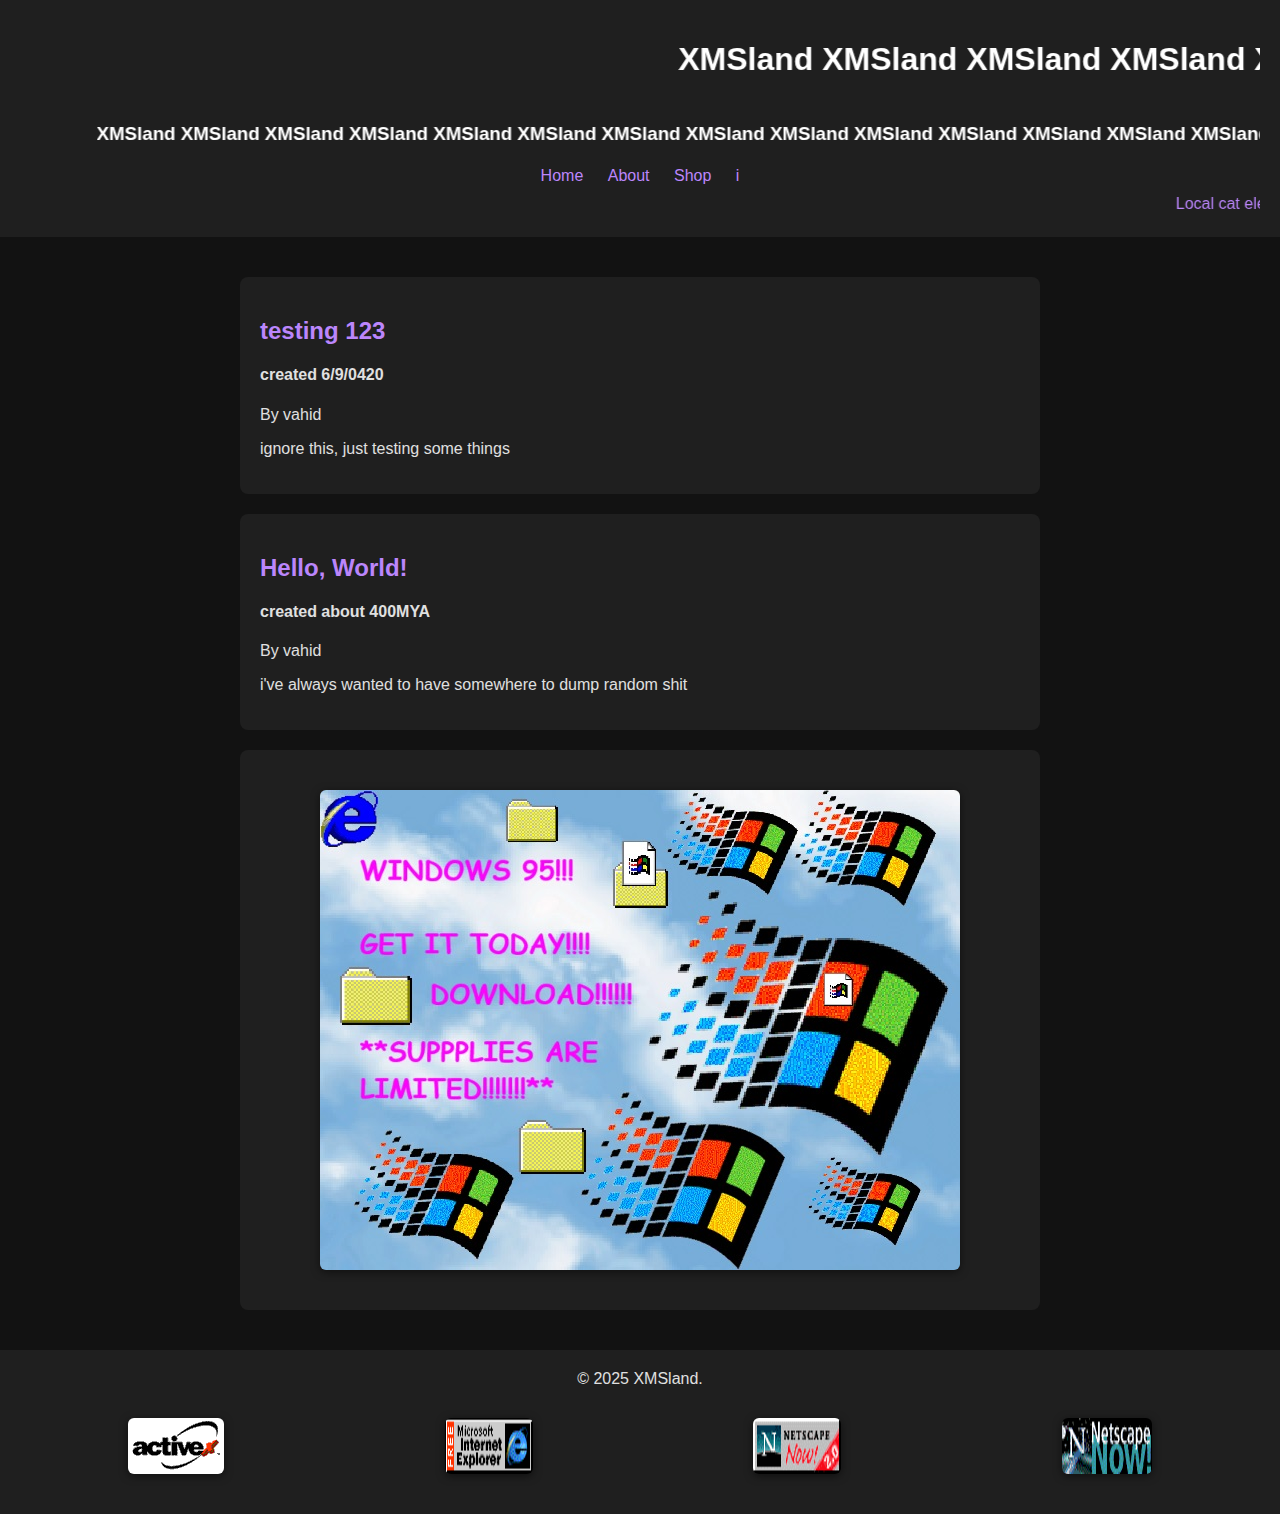
<file: index.htm>
<!DOCTYPE html>
<html lang="en">
<head>
    <meta charset="UTF-8">
    <title>XMSland</title>
    <link rel="stylesheet" href="style.css">
</head>
<body>
    <header>
        <marquee scrollamount="69" direction="left"><b><h1>
            XMSland XMSland XMSland XMSland XMSland XMSland XMSland XMSland XMSland XMSland XMSland XMSland XMSland XMSland XMSland XMSland XMSland XMSland XMSland XMSland XMSland XMSland XMSland XMSland XMSland XMSland XMSland XMSland XMSland XMSland XMSland XMSland XMSland XMSland XMSland XMSland XMSland XMSland XMSland XMSland XMSland XMSland XMSland XMSland XMSland XMSland XMSland XMSland XMSland XMSland XMSland XMSland XMSland XMSland XMSland XMSland XMSland XMSland XMSland XMSland XMSland XMSland XMSland XMSland XMSland XMSland XMSland XMSland XMSland XMSland XMSland XMSland XMSland XMSland XMSland XMSland XMSland XMSland XMSland XMSland XMSland XMSland XMSland XMSland XMSland XMSland XMSland XMSland XMSland XMSland XMSland XMSland XMSland XMSland XMSland XMSland XMSland XMSland XMSland XMSland XMSland XMSland XMSland XMSland XMSland XMSland XMSland XMSland XMSland XMSland XMSland XMSland XMSland XMSland XMSland XMSland XMSland XMSland XMSland XMSland XMSland XMSland XMSland XMSland XMSland XMSland XMSland XMSland XMSland XMSland XMSland XMSland XMSland XMSland XMSland XMSland 
        </h1></b></marquee>
        <marquee scrollamount="138" direction="left"><b><h3>
            XMSland XMSland XMSland XMSland XMSland XMSland XMSland XMSland XMSland XMSland XMSland XMSland XMSland XMSland XMSland XMSland XMSland XMSland XMSland XMSland XMSland XMSland XMSland XMSland XMSland XMSland XMSland XMSland XMSland XMSland XMSland XMSland XMSland XMSland XMSland XMSland XMSland XMSland XMSland XMSland XMSland XMSland XMSland XMSland XMSland XMSland XMSland XMSland XMSland XMSland XMSland XMSland XMSland XMSland XMSland XMSland XMSland XMSland XMSland XMSland XMSland XMSland XMSland XMSland XMSland XMSland XMSland XMSland XMSland XMSland XMSland XMSland XMSland XMSland XMSland XMSland XMSland XMSland XMSland XMSland XMSland XMSland XMSland XMSland XMSland XMSland XMSland XMSland XMSland XMSland XMSland XMSland XMSland XMSland XMSland XMSland XMSland XMSland XMSland XMSland XMSland XMSland XMSland XMSland XMSland XMSland XMSland XMSland XMSland XMSland XMSland XMSland XMSland XMSland XMSland XMSland XMSland XMSland XMSland XMSland XMSland XMSland XMSland XMSland XMSland XMSland XMSland XMSland XMSland XMSland XMSland XMSland XMSland XMSland XMSland XMSland 
        </h3></b></marquee>
        <nav>
            <a href="index.htm">Home</a>
            <a href="about.html">About</a>
            <a href="shop.html">Shop</a>
            <a href="mysteyr.html">i</a>
        </nav>
        <marquee scrollamount="10" style="font-size: 1em; color: #bb86fc; margin-top: 10px;">
            Local cat elected mayor of XMSland | Vahid announces new midnight snack policy | Invisible zero-width link discovered | Coffee consumption reaches critical mass | Page1 celebrates first typo-free paragraph | Mystery.html claims first visitor | ShadowFox seen lurking near CSS files | Binary Dreams officially declared a state holiday | GitHub Pages spontaneously combusts | Lorem Ipsum declares independence | Unexpected GIF causes mass laughter | Article card votes now open | Insomnia blamed for blog expansion | Dark mode declared mandatory | Retro pixels form secret society | Hovering over links releases confetti | Random thought #99999 trending | Archive renamed to “The Void” | Fonts revolt, Arial survives | Footer secretly teaches calculus | Marquee escapes header, spotted in nav | Javascript eats breakfast | HTML discovered hiding under bed | Coffee & Chaos files lawsuit against Mondays | XMSland acquires imaginary sponsor | Scrollbar goes on strike | Cat memes now official currency | Minimalist aesthetic banned in seven countries | Bookmark rebellion underway | Hover effects form union | Local keyboard reports key shortages | NightOwl wins poetry contest | CodeRaven establishes secret lair | Lorem Ipsum wins literary award | Unexpected CSS bug becomes meme | Background color spontaneously changes | Header announces surprise party | Footer hosts invisible conference | Random link gains cult following | Article card gains sentience | XMSland named best fake blog 2025 | Zero-width space crowned king | Marquee threatens to escape page | Binary Dreams writes autobiography | Coffee & Chaos hosts silent retreat | ShadowFox replaces all images with cats | Vahid invents infinite scroll | Retro pixels vote in elections | Hovering too fast causes dizziness | CSS files develop personality disorder
        </marquee>
    </header>

    <div class="main-content">
        <div class="article-card">
            <h2><a href="page2.htm">testing 123</a></h2>
            <h4>created 6/9/0420</h4>
            <p>By vahid</p>
            <p>ignore this, just testing some things</p>
        </div>
        <div class="article-card">
            <h2><a href="page1.html">Hello, World!</a></h2>
            <h4>created about 400MYA</h4>
            <p>By vahid</p>
            <p>i've always wanted to have somewhere to dump random shit</p>
        </div>

        <div class="article-card">
            <a href="win95.7z">
                <img src="95_ad.jpg" alt="GET WINDOWS 95 TODAY!!! SUPPLIES ARE LIMITED!!!!!">
            </a>
        </div>        
    </div>

    <footer>
        &copy; 2025 XMSland.
        <script type="text/javascript" src="https://counter.websiteout.com/js/2/8/0/0"></script>
        <div class="badges">
            <img src="badges/axbadge.gif" alt="ActiveX"> <img src="badges/iebadge.gif" alt="Internet Explorer"> <img src="badges/nc20.gif" alt="Netscape 2.0"> <img src="badges/netscape.gif" alt="Netscape">
        </div>
    </footer>
</body>
</html>
</file>
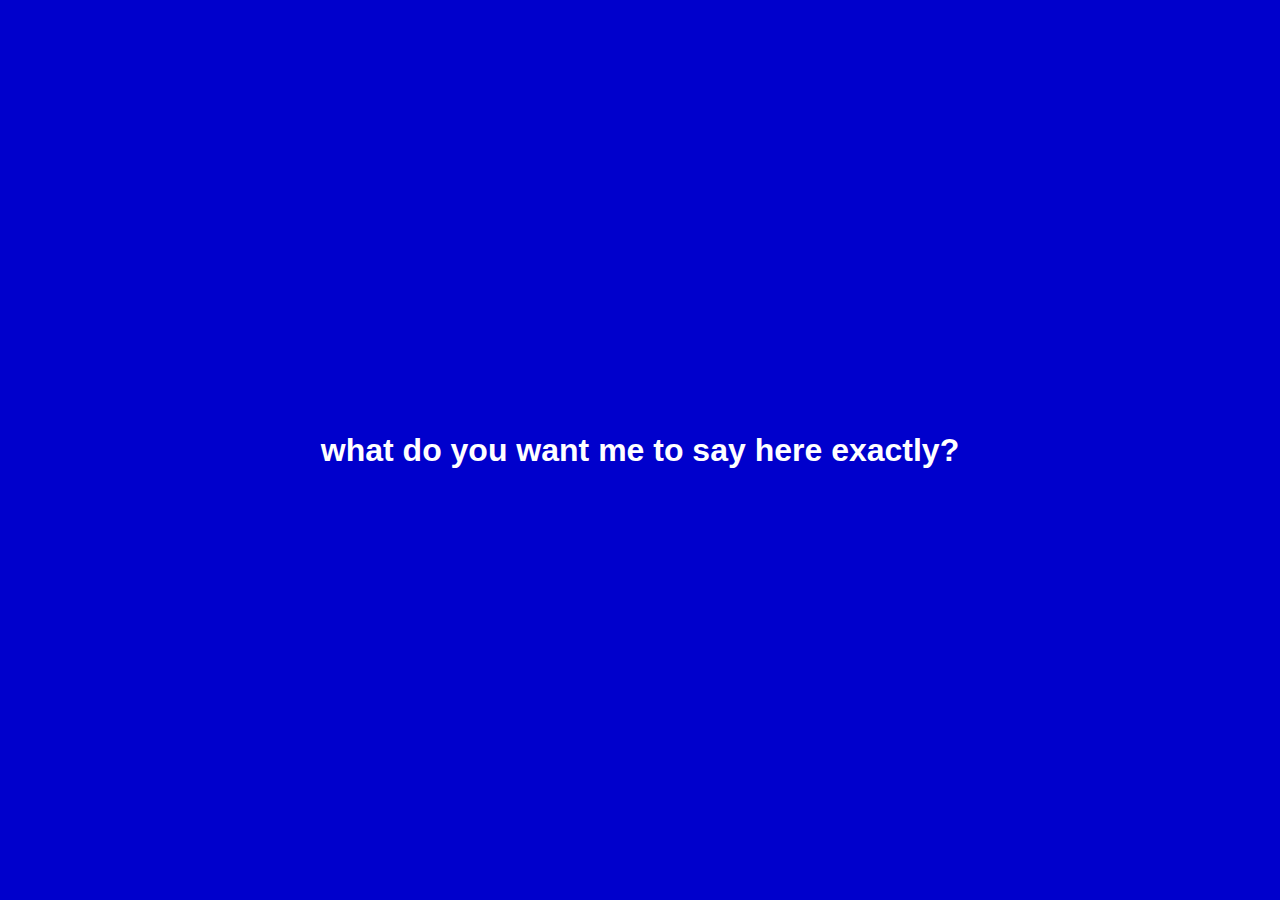
<file: about.html>
<!DOCTYPE html>
<html lang="en">
<head>
    <meta charset="UTF-8">
    <title>About - XMSland</title>
    <style>
        body {
            background-color: #0000cc; /* deep blue */
            color: #ffffff;            /* white text */
            font-family: Arial, sans-serif;
            display: flex;
            justify-content: center;
            align-items: center;
            height: 100vh;
            margin: 0;
        }
        h1 {
            font-size: 2em;
        }
    </style>
</head>
<body>
    <h1>what do you want me to say here exactly?</h1>
</body>
</html>
</file>
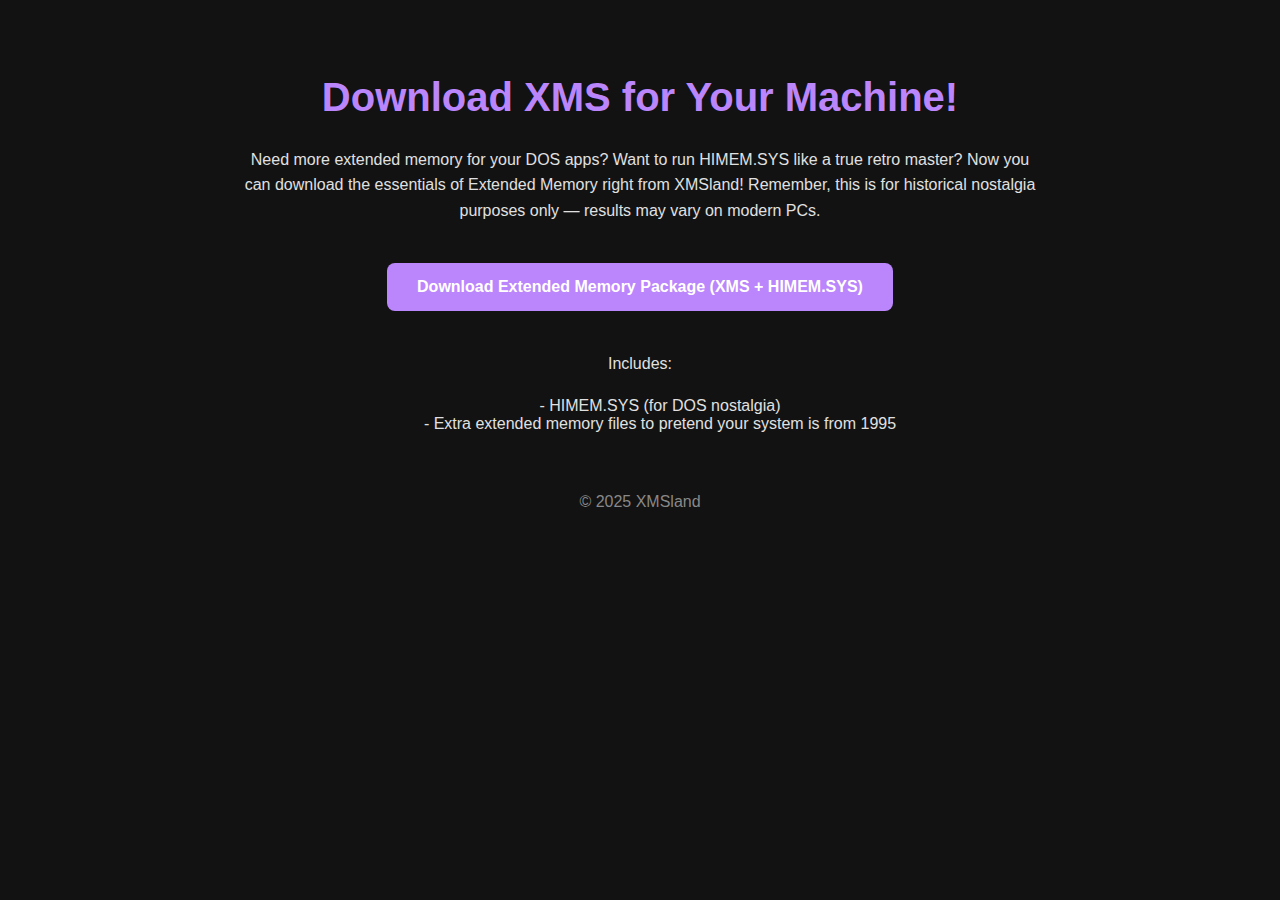
<file: dlxms.html>
<!DOCTYPE html>
<html lang="en">
<head>
    <meta charset="UTF-8">
    <title>Download XMS - XMSland</title>
    <style>
        body {
            background-color: #121212;
            color: #e0e0e0;
            font-family: Arial, sans-serif;
            text-align: center;
            padding: 40px;
        }
        h1 {
            color: #bb86fc;
            font-size: 2.5em;
        }
        p {
            max-width: 800px;
            margin: 20px auto;
            line-height: 1.6;
        }
        .download-button {
            display: inline-block;
            margin: 20px;
            padding: 15px 30px;
            background-color: #bb86fc;
            color: #fff;
            text-decoration: none;
            font-weight: bold;
            border-radius: 8px;
            transition: background 0.2s;
        }
        .download-button:hover {
            background-color: #a36de0;
        }
        footer {
            margin-top: 60px;
            color: #888;
        }
    </style>
</head>
<body>
    <h1>Download XMS for Your Machine!</h1>
    <p>
        Need more extended memory for your DOS apps? Want to run HIMEM.SYS like a true retro master? 
        Now you can download the essentials of Extended Memory right from XMSland! 
        Remember, this is for historical nostalgia purposes only — results may vary on modern PCs.
    </p>
    <a class="download-button" href="xmspack.zip" download>
        Download Extended Memory Package (XMS + HIMEM.SYS)
    </a>
    <p>
        Includes:
        <ul style="list-style-type:none;">
            <li>- HIMEM.SYS (for DOS nostalgia)</li>
            <li>- Extra extended memory files to pretend your system is from 1995</li>
        </ul>
    </p>

    <footer>
        &copy; 2025 XMSland
    </footer>
</body>
</html>
</file>
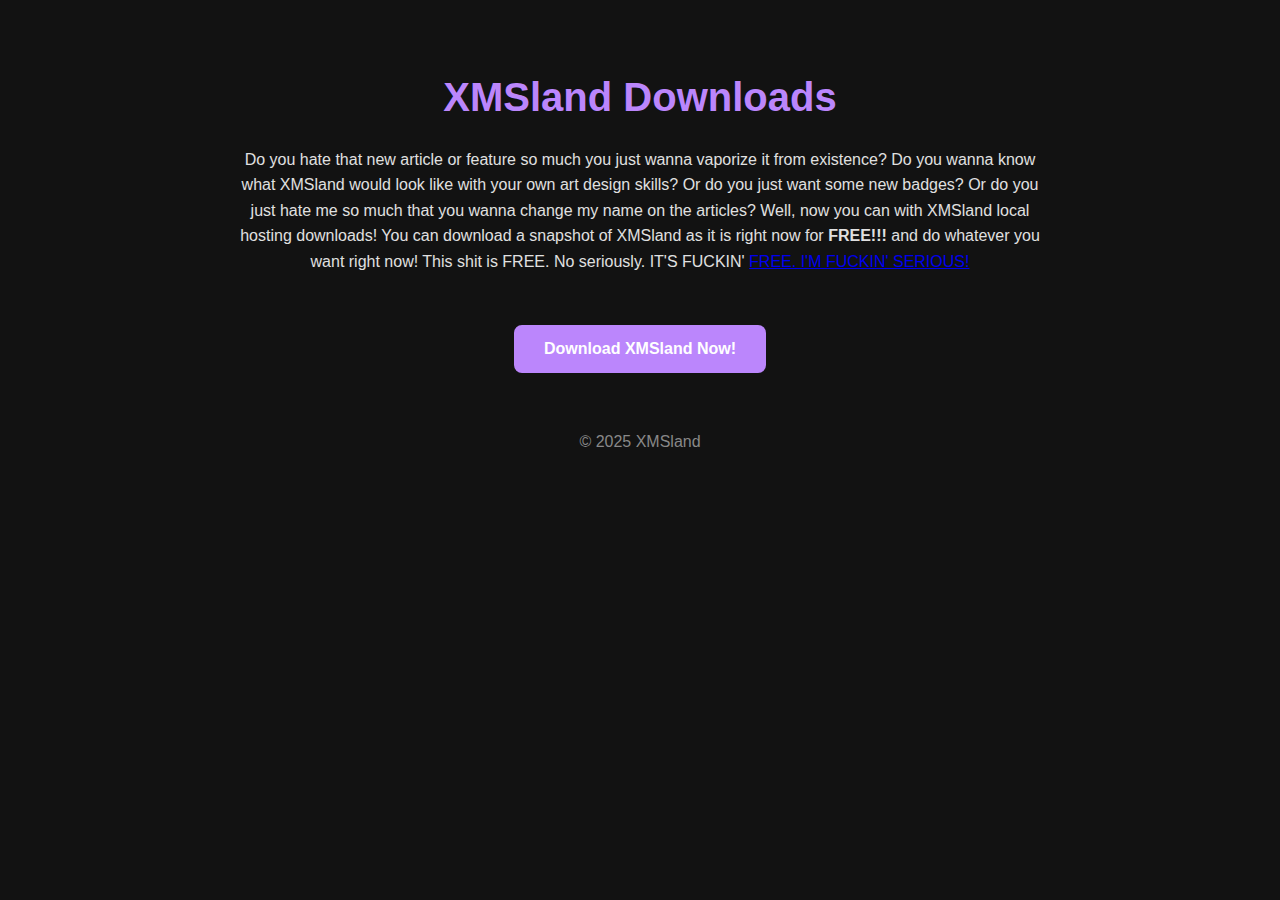
<file: downloads.html>
<!DOCTYPE html>
<html lang="en">
<head>
    <meta charset="UTF-8">
    <title>Downloads - XMSland</title>
    <style>
        body {
            background-color: #121212;
            color: #e0e0e0;
            font-family: Arial, sans-serif;
            text-align: center;
            padding: 40px;
        }
        h1 {
            color: #bb86fc;
            font-size: 2.5em;
        }
        p {
            max-width: 800px;
            margin: 20px auto;
            line-height: 1.6;
        }
        .download-button {
            display: inline-block;
            margin-top: 30px;
            padding: 15px 30px;
            background-color: #bb86fc;
            color: #fff;
            text-decoration: none;
            font-weight: bold;
            border-radius: 8px;
            transition: background 0.2s;
        }
        .download-button:hover {
            background-color: #a36de0;
        }
        footer {
            margin-top: 60px;
            color: #888;
        }
    </style>
</head>
<body>
    <h1>XMSland Downloads</h1>
    <p>
        Do you hate that new article or feature so much you just wanna vaporize it from existence? 
        Do you wanna know what XMSland would look like with your own art design skills? 
        Or do you just want some new badges? 
        Or do you just hate me so much that you wanna change my name on the articles? 
        Well, now you can with XMSland local hosting downloads! 
        You can download a snapshot of XMSland as it is right now for <strong>FREE!!!</strong> 
        and do whatever you want right now!
        This shit is FREE. No seriously. IT'S FUCKIN' <a href="LICENSE.TXT">FREE. I'M FUCKIN' SERIOUS!</a>
    </p>
    <a class="download-button" href="https://github.com/osintdoesstuff/webodingus/archive/refs/heads/main.zip" target="_blank">
        Download XMSland Now!
    </a>

    <footer>
        &copy; 2025 XMSland
    </footer>
</body>
</html>
</file>
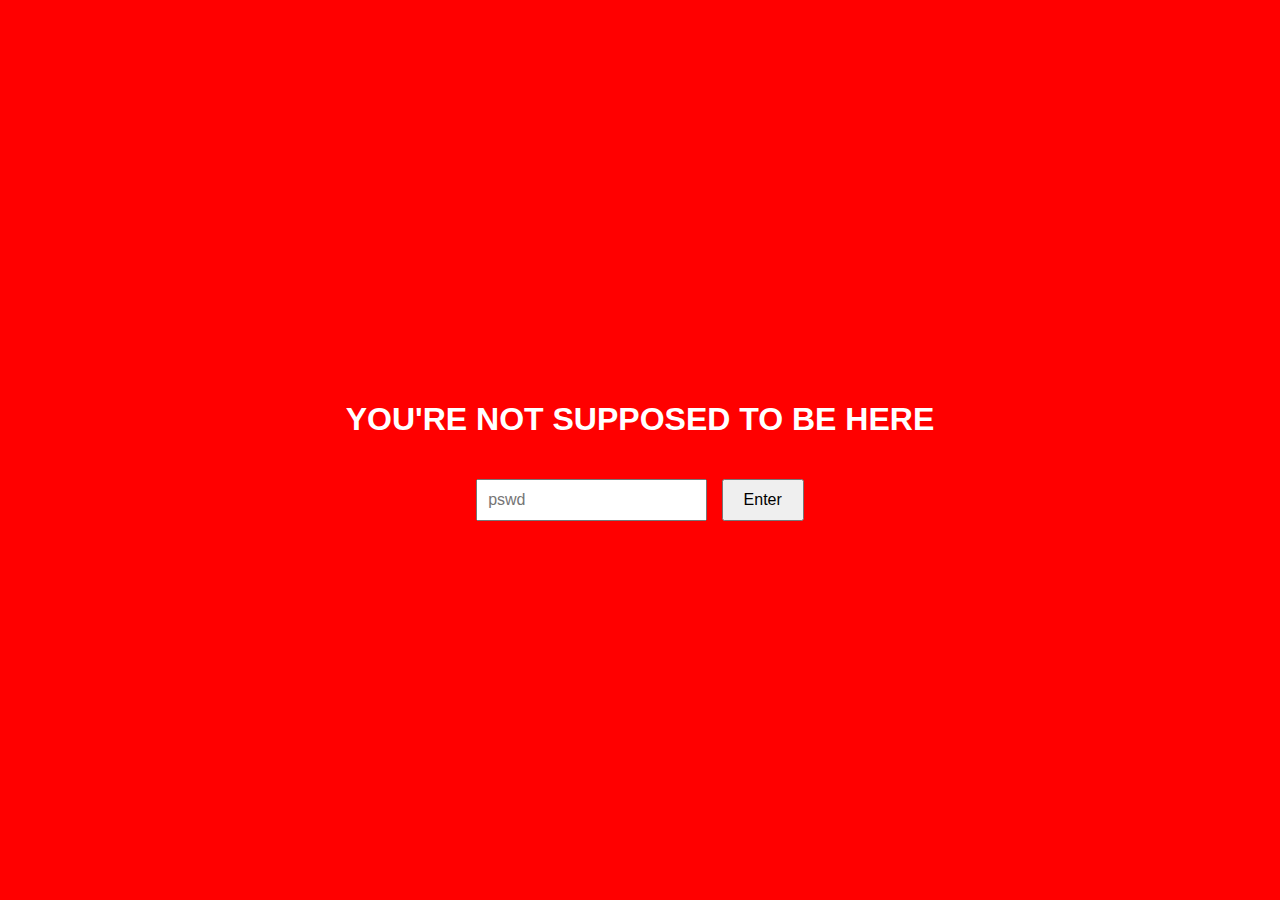
<file: mysteyr.html>
<!DOCTYPE html>
<html lang="en">
<head>
    <meta charset="UTF-8">
    <title>Mysteyr - XMSland</title>
    <style>
        body {
            background-color: red;
            color: white;
            font-family: Arial, sans-serif;
            display: flex;
            flex-direction: column;
            justify-content: center;
            align-items: center;
            height: 100vh;
            margin: 0;
            text-align: center;
        }
        input {
            margin-top: 20px;
            padding: 10px;
            font-size: 1em;
        }
        button {
            padding: 10px 20px;
            margin-left: 10px;
            font-size: 1em;
            cursor: pointer;
        }
    </style>
</head>
<body>
    <h1 id="message">YOU'RE NOT SUPPOSED TO BE HERE</h1>
    <div>
        <input type="text" id="pswd" placeholder="pswd">
        <button onclick="checkPassword()">Enter</button>
    </div>

<script>
    function checkPassword() {
        var input = document.getElementById('pswd').value;
        if(input.toUpperCase() === 'ADMIN') {
            document.getElementById('message').innerText = "Oh, sorry, didn't realize you were the admin";
            document.body.style.backgroundColor = 'blue';  // change background to blue
        } else {
            alert("Wrong password! Try again.");
        }
        document.getElementById('pswd').value = '';
    }
</script>

</body>
</html>
</file>
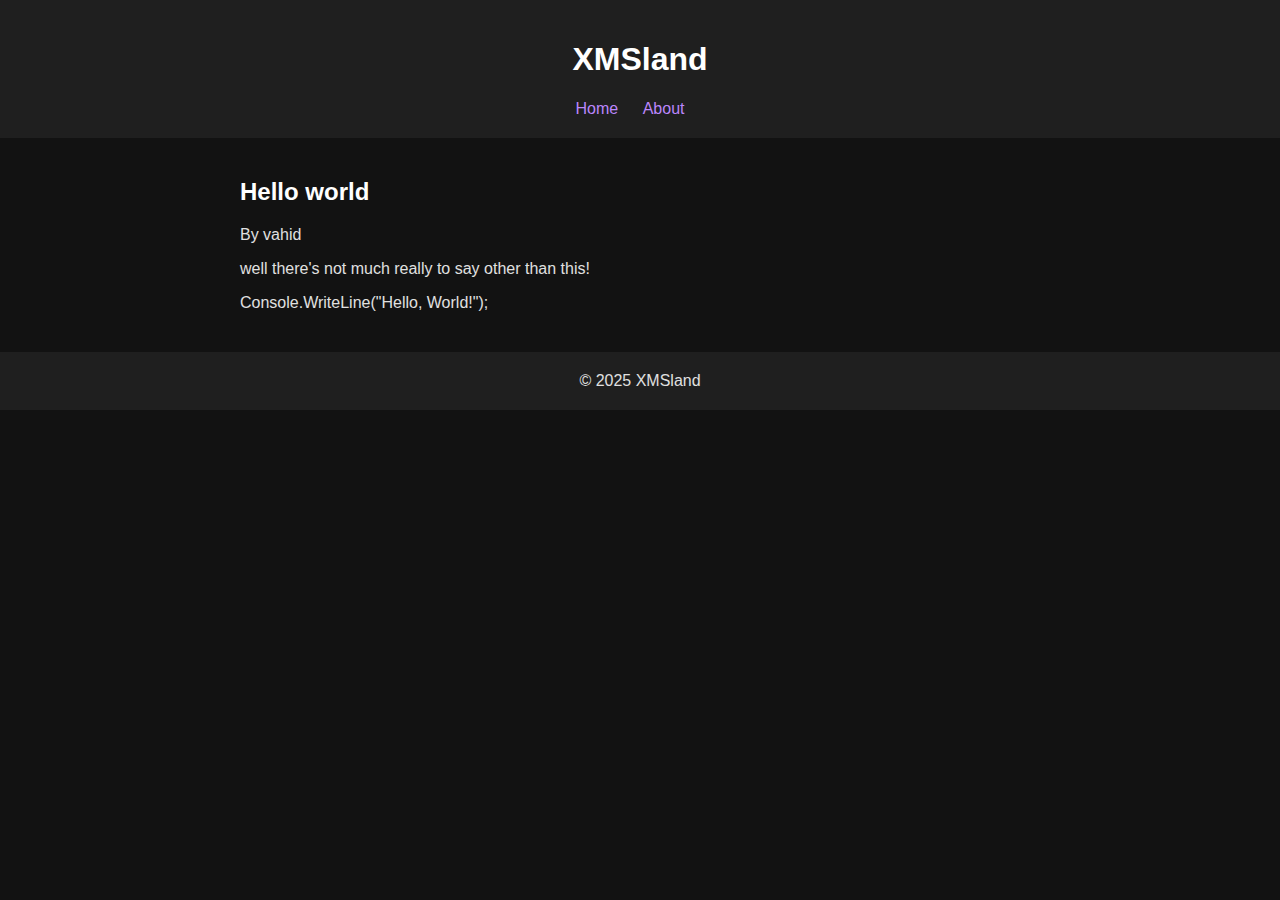
<file: page1.html>
<!DOCTYPE html>
<html lang="en">
<head>
    <meta charset="UTF-8">
    <title>hello world - XMSland</title>
    <link rel="stylesheet" href="style.css">
</head>
<body>
    <header>
        <h1>XMSland</h1>
        <nav>
            <a href="index.htm">Home</a>
            <a href="about.html">About</a>
            <a href="mystery.html">&#8203;</a>
        </nav>
    </header>

    <div class="main-content">
        <h2>Hello world</h2>
        <p>By vahid</p>
        <p>well there's not much really to say other than this!</p>
        <p>Console.WriteLine("Hello, World!");</p>
    </div>

    <footer>
        &copy; 2025 XMSland
    </footer>
</body>
</html>
</file>
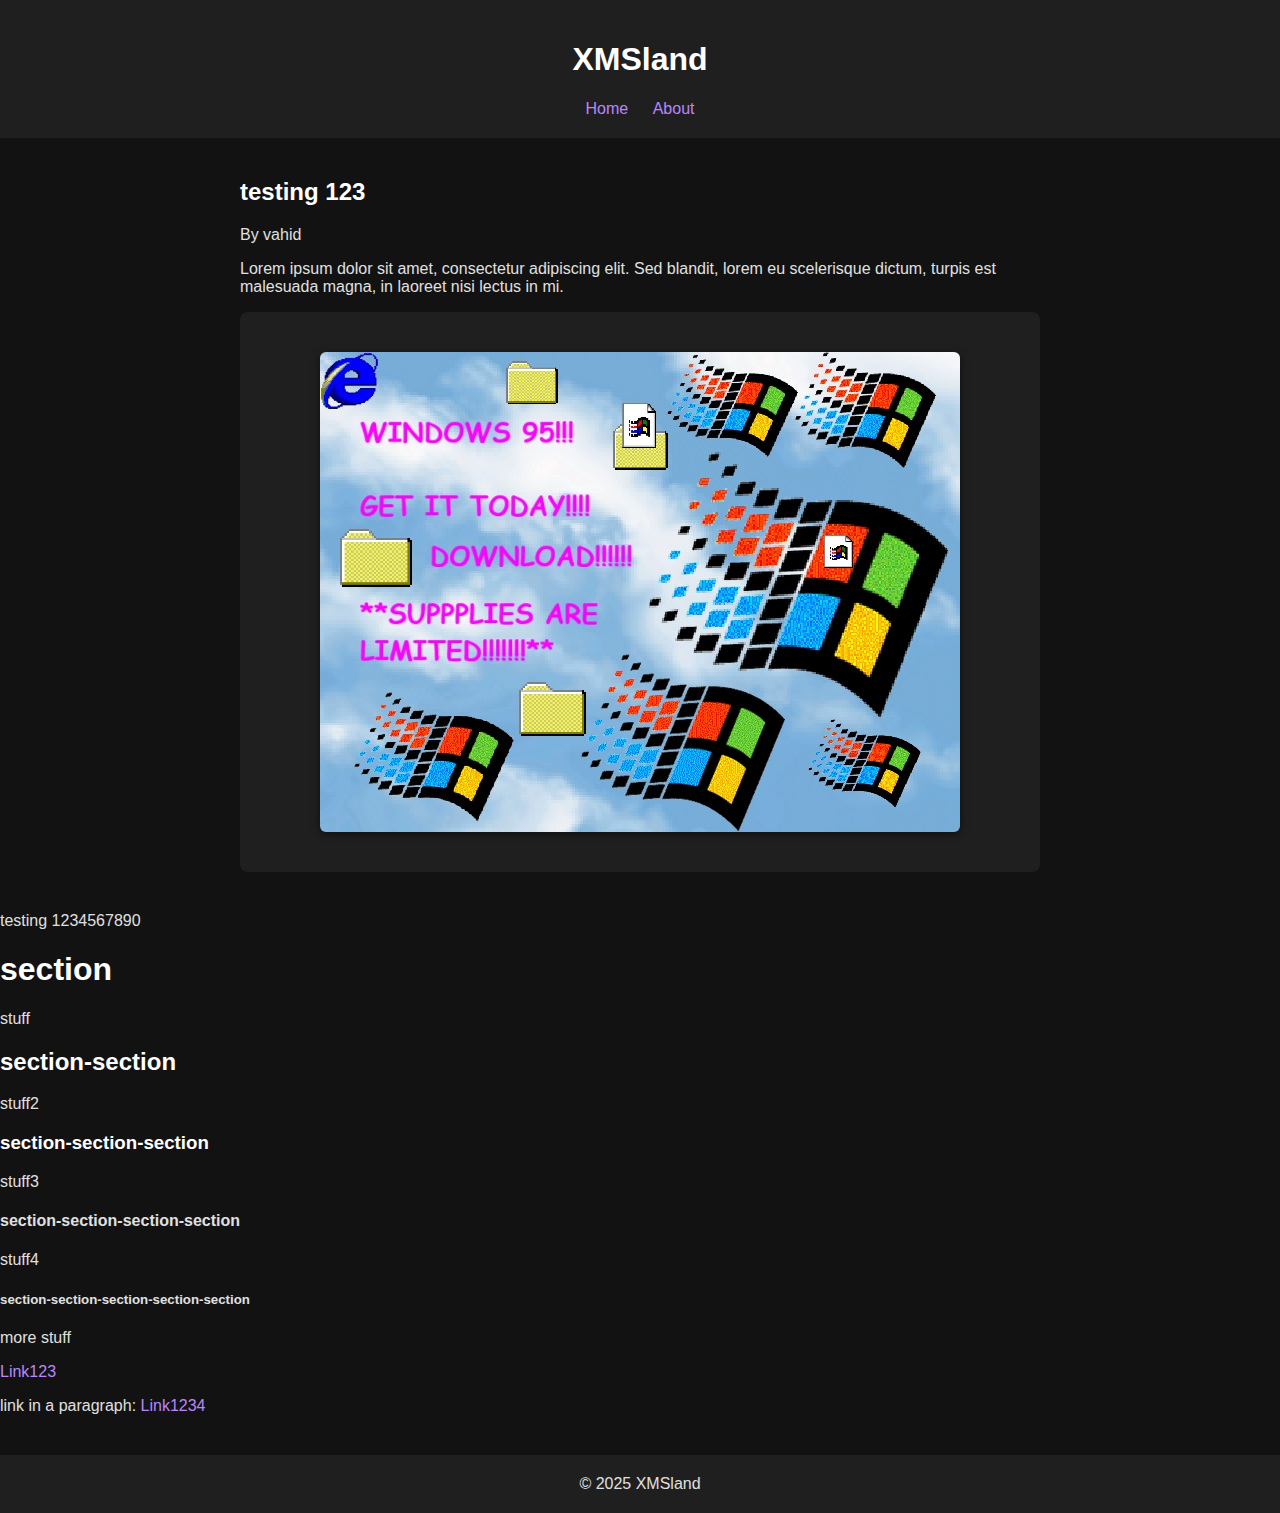
<file: page2.htm>
<!DOCTYPE html>
<html lang="en">
<head>
    <meta charset="UTF-8">
    <title>testing 123- XMSland</title>
    <link rel="stylesheet" href="style.css">
</head>
<body>
    <header>
        <h1>XMSland</h1>
        <nav>
            <a href="index.htm">Home</a>
            <a href="about.html">About</a>
        </nav>
    </header>

    <div class="main-content">
        <h2>testing 123</h2>
        <p>By vahid</p>
        <p>Lorem ipsum dolor sit amet, consectetur adipiscing elit. Sed blandit, lorem eu scelerisque dictum, turpis est malesuada magna, in laoreet nisi lectus in mi.</p>
        <div class="article-card"> <a href="win95.7z"> <img src="95_ad.jpg" alt="GET WINDOWS 95 TODAY!!! SUPPLIES ARE LIMITED!!!!!"> </a> </div> </div>
        <p>testing 1234567890</p>
        <h1>section</h1>
        <p>stuff</p>
        <h2>section-section</h2>
        <p>stuff2</p>
        <h3>section-section-section</h3>
        <p>stuff3</p>
        <h4>section-section-section-section</h4>
        <p>stuff4</p>
        <h5>section-section-section-section-section</h5>
        <p>more stuff</p>
        <a href="example.com">Link123</a>
        <p>link in a paragraph: <a href="example.com">Link1234</a></p>
    </div>

    <footer>
        &copy; 2025 XMSland
    </footer>
</body>
</html>
</file>
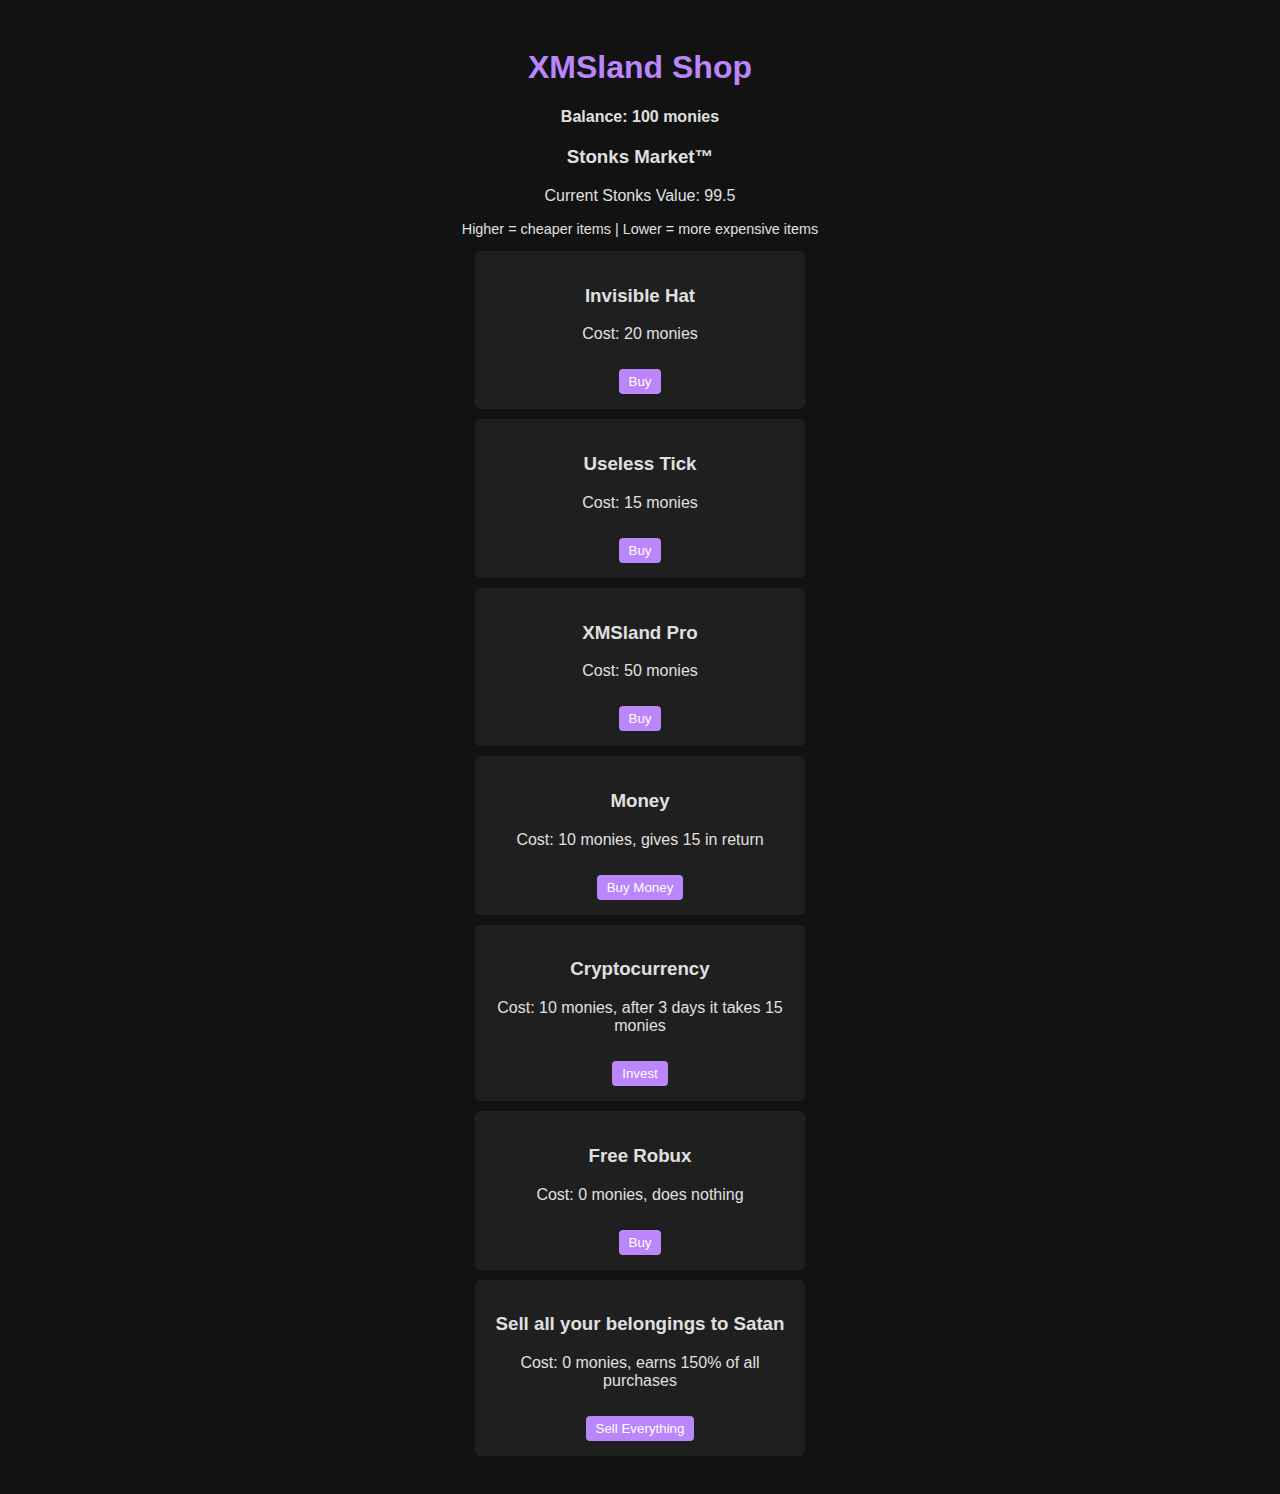
<file: shop.html>
<!DOCTYPE html>
<html lang="en">
<head>
<meta charset="UTF-8">
<title>Shop - XMSland</title>
<style>
    body {
        background-color: #121212;
        color: #e0e0e0;
        font-family: Arial, sans-serif;
        text-align: center;
        padding: 20px;
    }
    h1 {
        color: #bb86fc;
    }
    .shop-item {
        background-color: #1f1f1f;
        margin: 10px auto;
        padding: 15px;
        border-radius: 6px;
        width: 300px;
        transition: background 0.2s;
    }
    .shop-item:hover {
        background-color: #2c2c2c;
    }
    button {
        margin-top: 10px;
        padding: 5px 10px;
        background-color: #bb86fc;
        color: #fff;
        border: none;
        border-radius: 4px;
        cursor: pointer;
    }
    button:hover {
        background-color: #a36de0;
    }
    #balance {
        font-weight: bold;
        margin-bottom: 20px;
    }
</style>
</head>
<body>

<h1>XMSland Shop</h1>
<p id="balance">Balance: 100 monies</p>

<div class="stonks-market">
    <h3>Stonks Market™</h3>
    <p>Current Stonks Value: <span id="stonks-value">100</span></p>
    <p style="font-size:0.9em;">Higher = cheaper items | Lower = more expensive items</p>
</div>

<div class="shop-item">
    <h3>Invisible Hat</h3>
    <p>Cost: 20 monies</p>
    <button onclick="buyItem('Invisible Hat',20)">Buy</button>
</div>

<div class="shop-item">
    <h3>Useless Tick</h3>
    <p>Cost: 15 monies</p>
    <button onclick="buyItem('Useless Tick',15)">Buy</button>
</div>

<div class="shop-item">
    <h3>XMSland Pro</h3>
    <p>Cost: 50 monies</p>
    <button onclick="buyItem('XMSland Pro',50)">Buy</button>
</div>

<div class="shop-item">
    <h3>Money</h3>
    <p>Cost: 10 monies, gives 15 in return</p>
    <button onclick="buyMoney()">Buy Money</button>
</div>

<div class="shop-item">
    <h3>Cryptocurrency</h3>
    <p>Cost: 10 monies, after 3 days it takes 15 monies</p>
    <button onclick="investCrypto()">Invest</button>
</div>

<div class="shop-item">
    <h3>Free Robux</h3>
    <p>Cost: 0 monies, does nothing</p>
    <button onclick="buyItem('Free Robux',0)">Buy</button>
</div>

<div class="shop-item">
    <h3>Sell all your belongings to Satan</h3>
    <p>Cost: 0 monies, earns 150% of all purchases</p>
    <button onclick="sellToSatan()">Sell Everything</button>
</div>

<div class="shop-item" id="prison-item" style="display:none;">
    <h3>Go to Prison</h3>
    <p>Cost: 1 monies — Resets your account and removes all belongings & crypto</p>
    <button onclick="goToPrison()">Go to Prison</button>
</div>


<script>
// Simple cookie helpers
function setCookie(name,value,days) {
    let expires = "";
    if(days) {
        let date = new Date();
        date.setTime(date.getTime()+(days*24*60*60*1000));
        expires = "; expires="+date.toUTCString();
    }
    document.cookie = name+"="+value+expires+"; path=/";
}

function getCookie(name) {
    let match = document.cookie.match(new RegExp('(^| )'+name+'=([^;]+)'));
    if(match) return match[2];
    return null;
}

// Initialize balance and purchases
let balance = parseInt(getCookie("xmslandCurrency")) || 100;
let purchases = JSON.parse(getCookie("xmslandPurchases") || "[]");

function updateBalance() {
    document.getElementById("balance").innerText = "Balance: " + balance + " monies";
    setCookie("xmslandCurrency",balance,365);
    setCookie("xmslandPurchases",JSON.stringify(purchases),365);
}

// Basic item purchase
function buyItem(name,cost) {
    if(balance >= cost) {
        balance -= cost;
        purchases.push(name);
        updateBalance();
    } else {
        alert("Not enough monies for " + name);
    }
}

// Buy Money meta-item
function buyMoney() {
    if(balance >= 10) {
        balance -= 10;
        balance += 15; // returns 15
        alert("You bought money! +5 net gain!");
        updateBalance();
    } else {
        alert("Not enough monies!");
    }
}

// Cryptocurrency joke
function investCrypto() {
    if(balance >= 10) {
        balance -= 10;
        alert("You invested 10 monies in cryptocurrency. Come back in 3 days to see what happened!");
        // store the “time” invested
        let crypto = JSON.parse(getCookie("cryptoInvest") || "[]");
        crypto.push({time: Date.now(), amount: 10});
        setCookie("cryptoInvest", JSON.stringify(crypto),365);
        updateBalance();
    } else {
        alert("Not enough monies!");
    }
}

// Check crypto investments (optional)
function checkCrypto() {
    let crypto = JSON.parse(getCookie("cryptoInvest") || "[]");
    let now = Date.now();
    for(let i=0;i<crypto.length;i++) {
        if(now - crypto[i].time >= 3*24*60*60*1000) { // 3 days
            balance -= 15;
            alert("Your cryptocurrency failed! Lost 15 monies!");
            crypto.splice(i,1);
            i--;
        }
    }
    setCookie("cryptoInvest", JSON.stringify(crypto),365);
    updateBalance();
}

// Sell everything to Satan
function sellToSatan() {
    if(purchases.length === 0) {
        alert("You have nothing to sell!");
        return;
    }
    let value = purchases.length; // each item counts as 1 for simplicity
    let gain = Math.floor(value*1.5);
    balance += gain;
    purchases = [];
    alert("You sold everything to Satan! You earned "+gain+" monies!");
    updateBalance();
}

function checkGoToPrisonVisibility() {
    // List the costs of normal items (excluding Free Robux and meta items)
    let itemCosts = [20,15,50,10,10]; // Invisible Hat, Useless Tick, XMSland Pro, Money, Cryptocurrency
    let canAfford = itemCosts.some(cost => balance >= cost);
    let prisonItem = document.getElementById("prison-item");
    if(!canAfford) {
        prisonItem.style.display = "block"; // show Go to Prison
    } else {
        prisonItem.style.display = "none"; // hide if you can still buy something
    }
}

// Go to Prison function
function goToPrison() {
    if(balance >= 1) {
        balance -= 1;
        purchases = [];
        balance = 100;
        setCookie("cryptoInvest", JSON.stringify([]), 365);
        alert("You’ve gone to prison! All your belongings are gone, crypto wiped, and balance reset to 100 monies.");
        updateBalance();
        checkGoToPrisonVisibility();
    } else {
        alert("You don’t have even 1 money to go to prison! Tough luck!");
    }
}

// --- Initialize Stonks ---
let stonksValue = parseFloat(getCookie("stonksValue")) || 100;
const stonksDisplay = document.getElementById("stonks-value");

// --- Update Stonks every 2 seconds ---
function updateStonks() {
    // Small random fluctuation
    let fluctuation = (Math.random() - 0.5) * 2; // -1 to +1
    stonksValue += fluctuation;

    // Clamp between 0 and 200
    if(stonksValue < 0) stonksValue = 0;
    if(stonksValue > 200) stonksValue = 200;

    stonksDisplay.textContent = stonksValue.toFixed(1);

    setCookie("stonksValue", stonksValue.toFixed(1), 365);

    // Optional: crash popup
    if(stonksValue <= 0.5) {
        alert("STONKS MARKET™ HAS CRASHED DUE TO FREE ROBUX INSANITY!");
    }
}

// --- Function to get adjusted price based on stonks ---
function getAdjustedPrice(basePrice) {
    return Math.max(1, Math.round(basePrice * (100 / stonksValue)));
}

// --- Hook into shop purchases to impact stonks ---
function buyItemWithStonks(name, baseCost) {
    let cost = getAdjustedPrice(baseCost);
    if(balance >= cost) {
        balance -= cost;
        purchases.push(name);
        updateBalance();

        // Impact stonks: Free Robux heavily drops it, others slightly
        if(name === "Free Robux") {
            stonksValue -= 0.2; 
        } else {
            stonksValue -= 0.05;
        }

        if(stonksValue < 0) stonksValue = 0;
        setCookie("stonksValue", stonksValue.toFixed(1), 365);
        updateStonks();
    } else {
        alert("Not enough monies for " + name + " (Adjusted cost: " + cost + ")");
    }

    checkGoToPrisonVisibility();
}

// Override the Free Robux button to use new function
document.querySelectorAll(".shop-item button").forEach(btn => {
    if(btn.parentElement.querySelector("h3").innerText === "Free Robux") {
        btn.onclick = function(){ buyItemWithStonks("Free Robux", 0); }
    }
});

// Override normal items to use stonks-adjusted prices
document.querySelectorAll(".shop-item").forEach(itemDiv => {
    let itemName = itemDiv.querySelector("h3").innerText;
    if(["Invisible Hat","Useless Tick","XMSland Pro"].includes(itemName)) {
        let baseCost = parseInt(itemDiv.querySelector("p").innerText.match(/\d+/)[0]);
        let btn = itemDiv.querySelector("button");
        btn.onclick = function(){ buyItemWithStonks(itemName, baseCost); }
    }
});

// Impact stonks when selling to Satan
const originalSellToSatan = sellToSatan;
sellToSatan = function() {
    originalSellToSatan();
    stonksValue -= purchases.length * 0.1; // Selling items destabilizes market
    if(stonksValue < 0) stonksValue = 0;
    setCookie("stonksValue", stonksValue.toFixed(1), 365);
    updateStonks();
}

// Initial display
updateStonks();
setInterval(updateStonks, 2000);


// Run on page load and after every purchase
checkGoToPrisonVisibility();


// Initialize
updateBalance();

// Optional: check crypto every page load
checkCrypto();
</script>

</body>
</html>
</file>
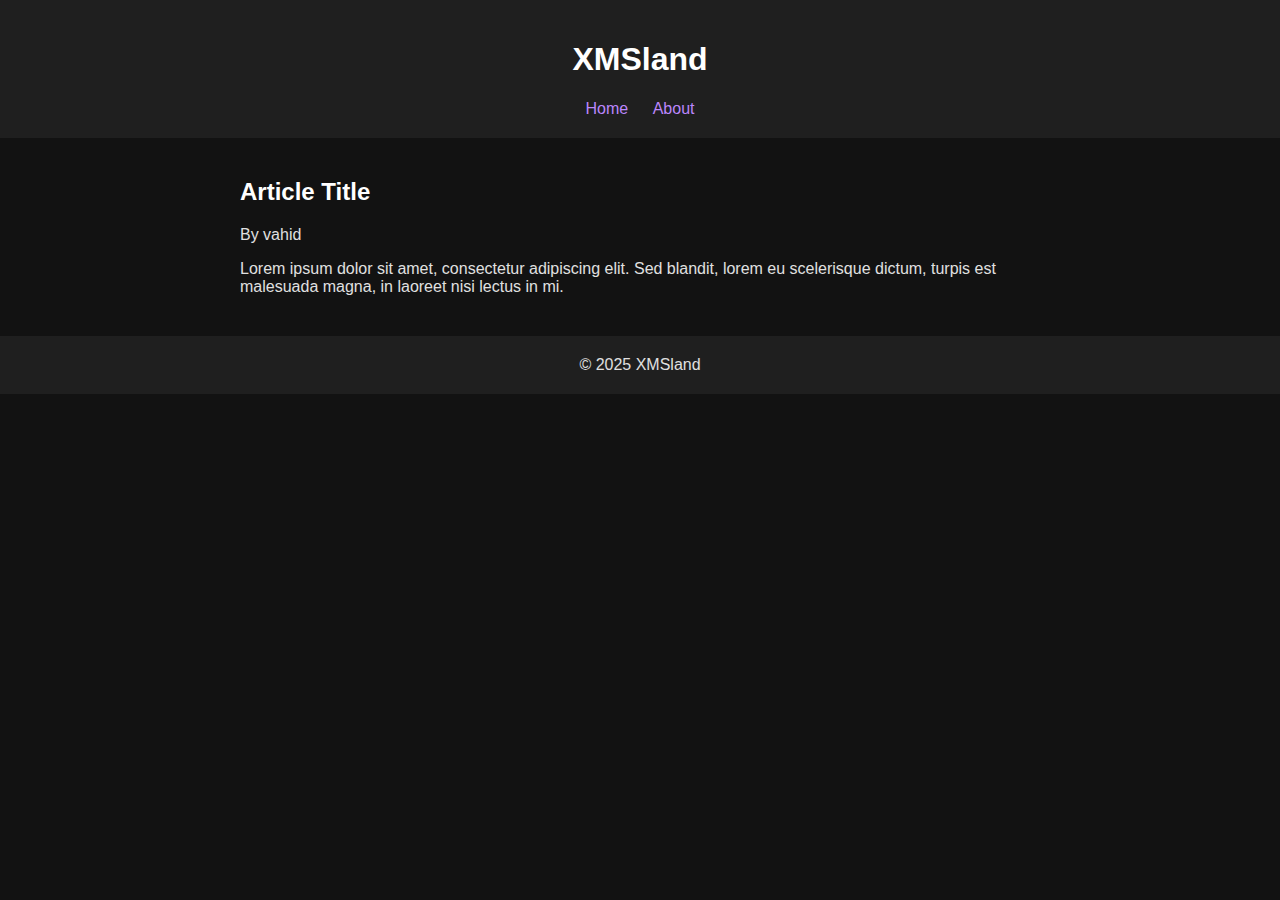
<file: template.htm>
<!DOCTYPE html>
<html lang="en">
<head>
    <meta charset="UTF-8">
    <title>PAGE TITLE - XMSland</title>
    <link rel="stylesheet" href="style.css">
</head>
<body>
    <header>
        <h1>XMSland</h1>
        <nav>
            <a href="index.html">Home</a>
            <a href="about.html">About</a>
        </nav>
    </header>

    <div class="main-content">
        <h2>Article Title</h2>
        <p>By vahid</p>
        <p>Lorem ipsum dolor sit amet, consectetur adipiscing elit. Sed blandit, lorem eu scelerisque dictum, turpis est malesuada magna, in laoreet nisi lectus in mi.</p>
    </div>

    <footer>
        &copy; 2025 XMSland
    </footer>
</body>
</html>
</file>
<file: style.css>
/* style.css */
body {
    background-color: #121212;
    color: #e0e0e0;
    font-family: Arial, sans-serif;
    margin: 0;
    padding: 0;
}

a {
    color: #bb86fc;
    text-decoration: none;
}

a:hover {
    text-decoration: underline;
}

header {
    background-color: #1f1f1f;
    padding: 20px;
    text-align: center;
}

nav a {
    margin: 0 10px;
}

.main-content {
    max-width: 800px;
    margin: 40px auto;
    padding: 0 20px;
}

.article-card {
    background-color: #1f1f1f;
    margin-bottom: 20px;
    padding: 20px;
    border-radius: 8px;
    transition: background 0.2s;
}

.article-card:hover {
    background-color: #2c2c2c;
}

h1, h2, h3 {
    color: #ffffff;
}

footer {
    text-align: center;
    padding: 20px;
    background-color: #1f1f1f;
    margin-top: 40px;
}

img {
    max-width: 100%;       /* prevents images from overflowing the container */
    height: auto;          /* maintains aspect ratio */
    display: block;        /* removes inline spacing issues */
    margin: 20px auto;     /* centers the image and adds vertical spacing */
    border-radius: 6px;    /* subtle rounding for a modern look */
    box-shadow: 0 2px 8px rgba(0, 0, 0, 0.5); /* gentle shadow for depth */
}

footer .badges {
    margin-top: 10px;
    display: flex;           /* makes children line up in a row */
    justify-content: center; /* centers them horizontally */
    gap: 5px;                /* space between badges */
    flex-wrap: wrap;         /* optional: lets badges wrap if the screen is too narrow */
}

footer .badges img {
    vertical-align: middle;  /* keep them aligned nicely */
}
</file>
